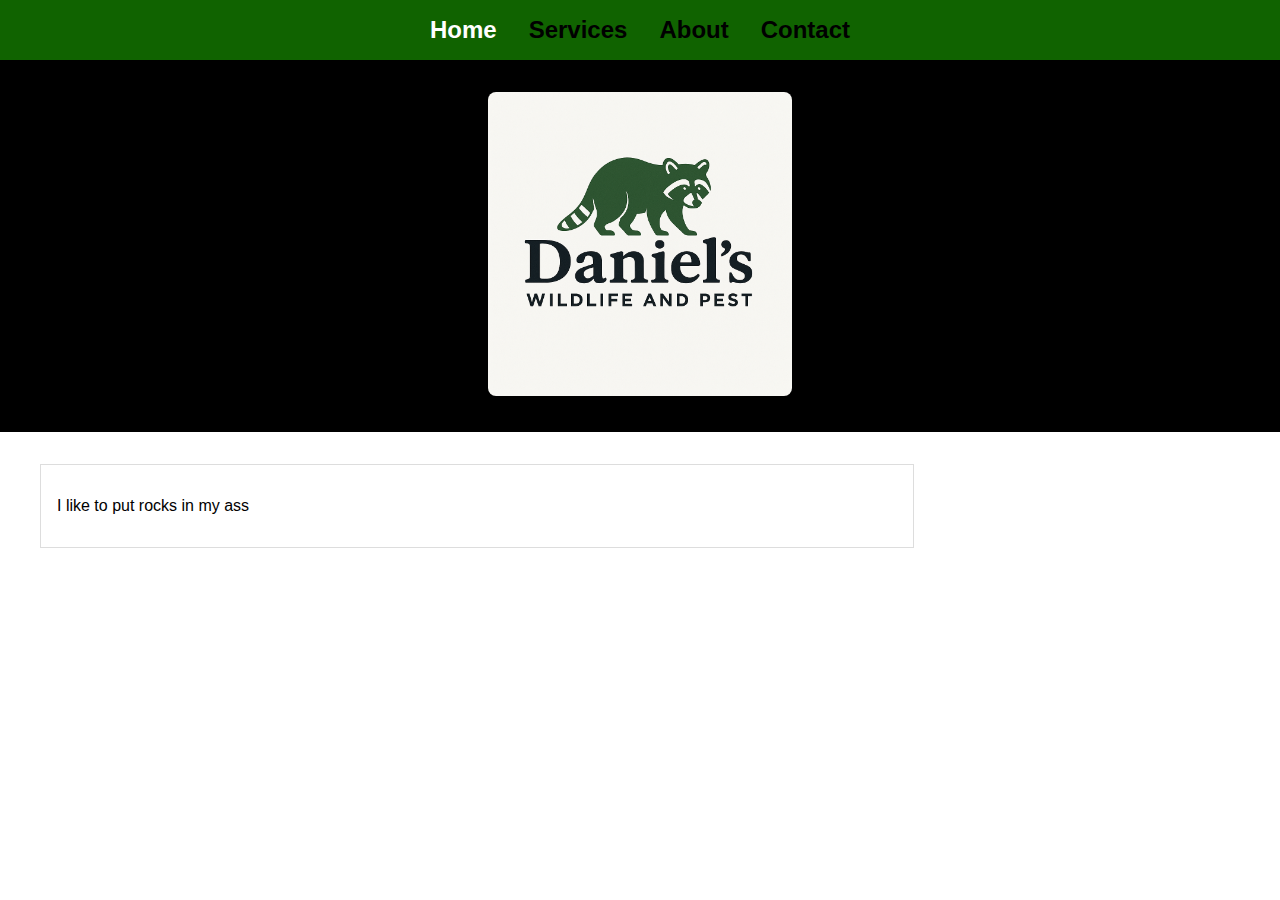
<file: index.html>
<!DOCTYPE html>
<html lang="en">

<head>
    <meta charset="UTF-8" />
    <meta name="viewport" content="width=device-width, initial-scale=1.0" />
    <title>Home - Daniel's Wildlife and Pest</title>
    <link rel="stylesheet" href="style.css" />
</head>

<body>

    <header>
        <nav class="main-nav">
            <a href="index.html" class="active">Home</a>
            <a href="services.html">Services</a>
            <a href="about.html">About</a>
            <a href="contact.html">Contact</a>
        </nav>
    </header>

    <main>

        <section class="banner">
            <img src="banner.png" alt="Wildlife removal service" />
        </section>

        <div class="content">
            <section class="main-text">
                <p>I like to put rocks in my ass</p>
            </section>
        </div>
        
    </main>

</body>

</html>
</file>
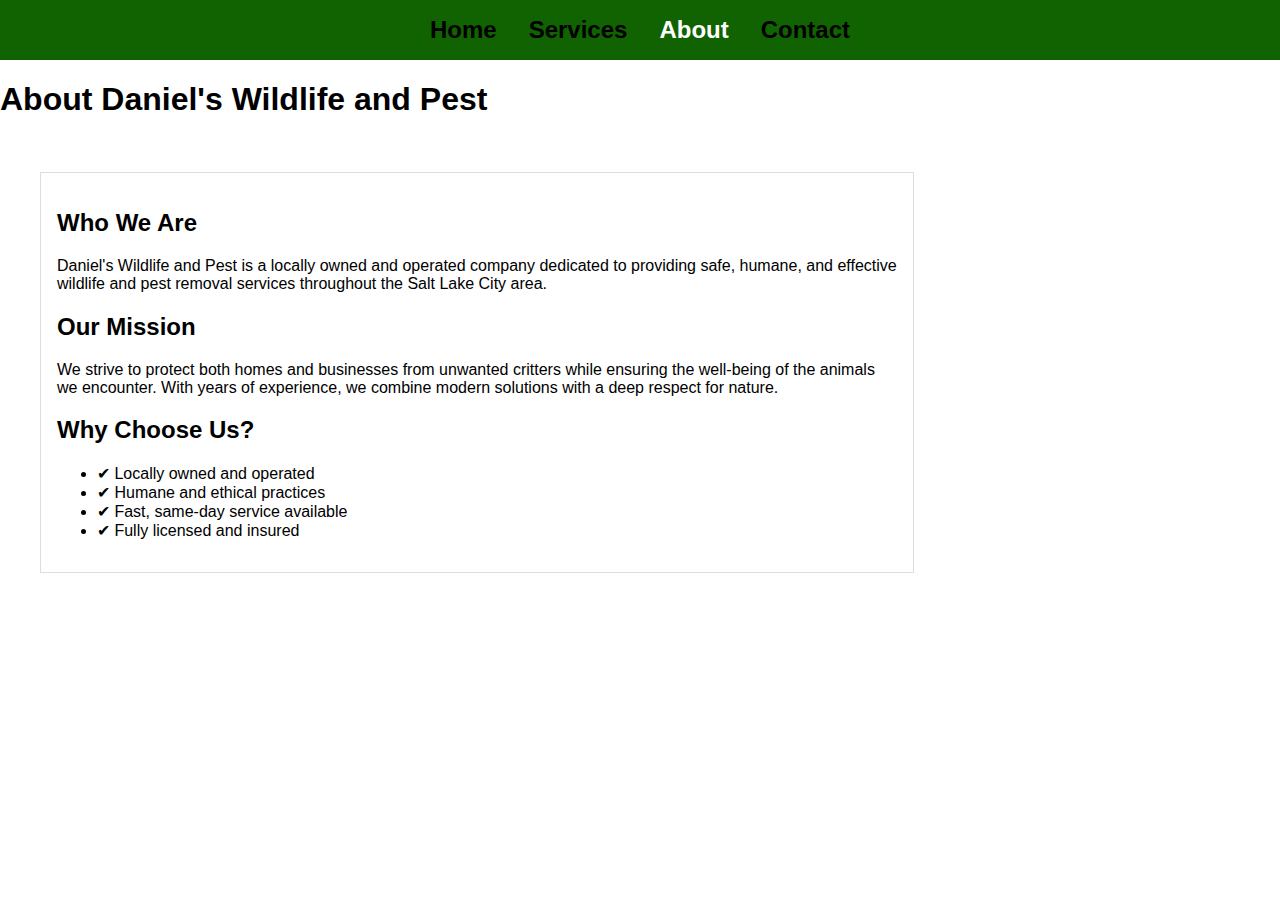
<file: about.html>
<!DOCTYPE html>
<html lang="en">

<head>
    <meta charset="UTF-8" />
    <meta name="viewport" content="width=device-width, initial-scale=1.0" />
    <title>About - Daniel's Wildlife and Pest</title>
    <link rel="stylesheet" href="style.css" />
</head>

<body>

    <header>
        <nav class="main-nav">
            <a href="index.html">Home</a>
            <a href="services.html">Services</a>
            <a href="about.html" class="active">About</a>
            <a href="contact.html">Contact</a>
        </nav>
    </header>

    <main>

        <section class="hero">
            <h1>About Daniel's Wildlife and Pest</h1>
        </section>

        <div class="content">

            <section class="main-text">
                <h2>Who We Are</h2>
                <p>
                Daniel's Wildlife and Pest is a locally owned and operated company dedicated to providing safe, humane, and effective wildlife and pest removal services throughout the Salt Lake City area.
                </p>

                <h2>Our Mission</h2>
                <p>
                We strive to protect both homes and businesses from unwanted critters while ensuring the well-being of the animals we encounter. With years of experience, we combine modern solutions with a deep respect for nature.
                </p>

                <h2>Why Choose Us?</h2>
                <ul>
                    <li>✔ Locally owned and operated</li>
                    <li>✔ Humane and ethical practices</li>
                    <li>✔ Fast, same-day service available</li>
                    <li>✔ Fully licensed and insured</li>
                </ul>
            </section>
        </div>

    </main>

</body>
</html>
</file>
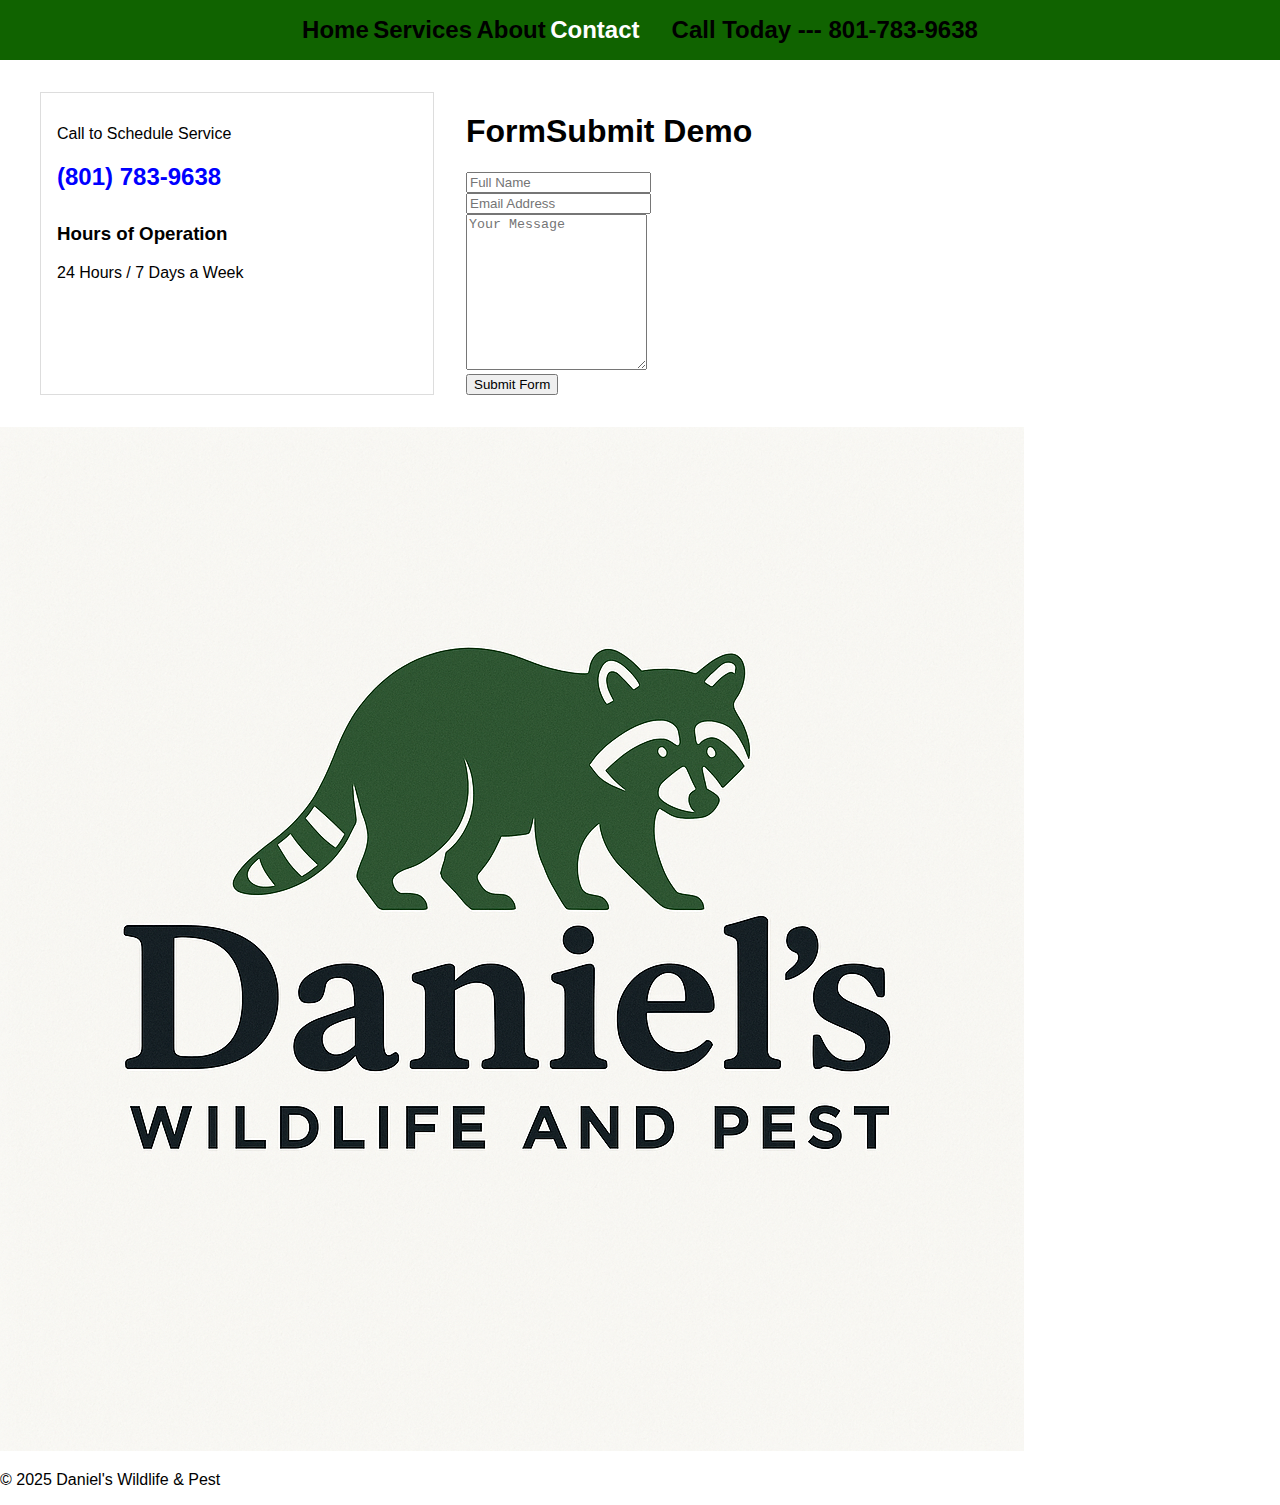
<file: contact.html>
<!DOCTYPE html>
<html lang="en">

<head>
    <meta charset="UTF-8" />
    <meta name="viewport" content="width=device-width, initial-scale=1.0" />
    <title>Contact - Daniel's Wildlife and Pest</title>
    <link rel="stylesheet" href="style.css" />
</head>

<body>

    <div class="page-container">

        <header>
            <nav class="main-nav">
                <div class="nav-links">
                    <a href="index.html">Home</a>
                    <a href="services.html">Services</a>
                    <a href="about.html">About</a>
                    <a href="contact.html" class="active">Contact</a>
                </div>
                <a href="tel:8017839638" class="call-us">
                Call Today --- 801-783-9638
                </a>
            </nav>
        </header>

        <main>

            <div class="content">

                <aside class="sidebar">
                    <div class="call-box">
                        <p>Call to Schedule Service</p>
                        <h2>(801) 783-9638</h2>
                    </div>
                    <div class="hours">
                        <h3>Hours of Operation</h3>
                        <p>24 Hours / 7 Days a Week</p>
                    </div>
                </aside>

                <div class="container">
                    <h1>FormSubmit Demo</h1>
                    <form target="_blank" action="https://formsubmit.co/daniel@danielswildlifeandpest.com" method="POST">
                        <div class="form-group">
                            <div class="form-row">
                                <div class="col">
                                    <input type="text" name="name" class="form-control" placeholder="Full Name" required>
                                </div>
                                <div class="col">
                                    <input type="email" name="email" class="form-control" placeholder="Email Address" required>
                                </div>
                            </div>
                        </div>
                        <div class="form-group">
                            <textarea placeholder="Your Message" class="form-control" name="message" rows="10" required></textarea>
                        </div>
                        <button type="submit" class="btn btn-lg btn-dark btn-block">Submit Form</button>
                    </form>
                </div>

            </div>

        </main>

        <footer class="site-footer">
            <div class="footer-content">
                <img src="logo.png" alt="Daniel's Wildlife & Pest Logo" class="footer-logo" />
                <p class="copyright">© 2025 Daniel's Wildlife & Pest</p>
            </div>
        </footer>

    </div>

</body>

</html>
</file>
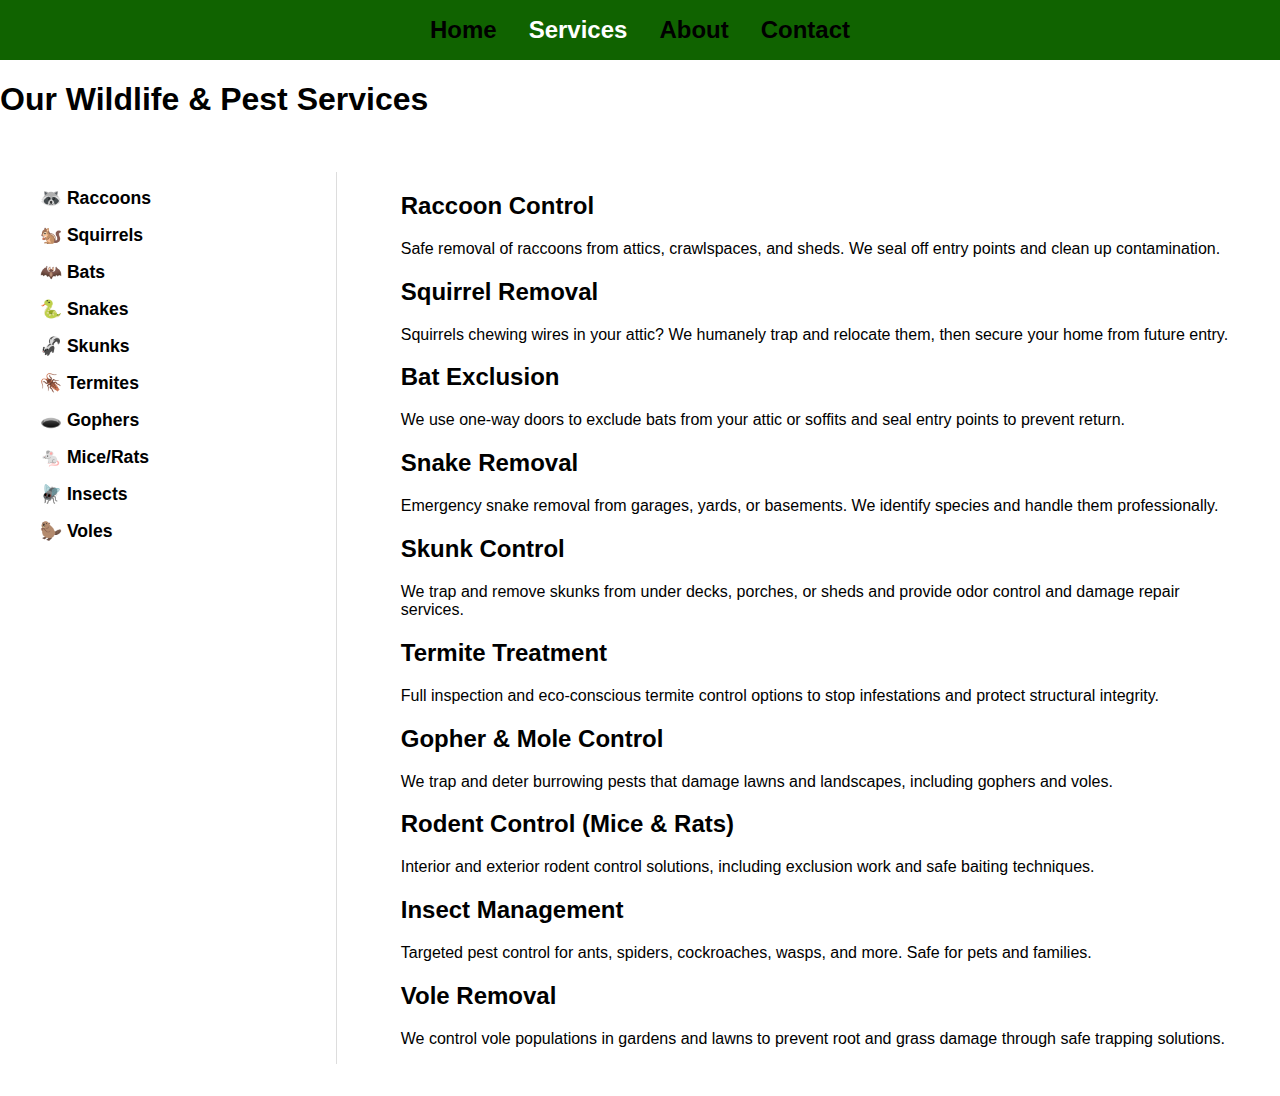
<file: services.html>
<!DOCTYPE html>
<html lang="en">

<head>
    <meta charset="UTF-8" />
    <meta name="viewport" content="width=device-width, initial-scale=1.0" />
    <title>Services - Daniel's Wildlife and Pest</title>
    <link rel="stylesheet" href="style.css" />
</head>

<body>

    <header>
        <nav class="main-nav">
            <a href="index.html">Home</a>
            <a href="services.html" class="active">Services</a>
            <a href="about.html">About</a>
            <a href="contact.html">Contact</a>
        </nav>
    </header>

    <main>

        <section class="hero">
            <h1>Our Wildlife & Pest Services</h1>
        </section>

        <div class="services-section">

            <aside class="services-list">
                <ul>
                    <li>🦝 Raccoons</li>
                    <li>🐿️ Squirrels</li>
                    <li>🦇 Bats</li>
                    <li>🐍 Snakes</li>
                    <li>🦨 Skunks</li>
                    <li>🪳 Termites</li>
                    <li>🕳️ Gophers</li>
                    <li>🐁 Mice/Rats</li>
                    <li>🪰 Insects</li>
                    <li>🦫 Voles</li>
                </ul>
            </aside>

            <section class="services-details">
                <h2>Raccoon Control</h2>
                <p>Safe removal of raccoons from attics, crawlspaces, and sheds. We seal off entry points and clean up contamination.</p>

                <h2>Squirrel Removal</h2>
                <p>Squirrels chewing wires in your attic? We humanely trap and relocate them, then secure your home from future entry.</p>

                <h2>Bat Exclusion</h2>
                <p>We use one-way doors to exclude bats from your attic or soffits and seal entry points to prevent return.</p>

                <h2>Snake Removal</h2>
                <p>Emergency snake removal from garages, yards, or basements. We identify species and handle them professionally.</p>

                <h2>Skunk Control</h2>
                <p>We trap and remove skunks from under decks, porches, or sheds and provide odor control and damage repair services.</p>

                <h2>Termite Treatment</h2>
                <p>Full inspection and eco-conscious termite control options to stop infestations and protect structural integrity.</p>

                <h2>Gopher & Mole Control</h2>
                <p>We trap and deter burrowing pests that damage lawns and landscapes, including gophers and voles.</p>

                <h2>Rodent Control (Mice & Rats)</h2>
                <p>Interior and exterior rodent control solutions, including exclusion work and safe baiting techniques.</p>

                <h2>Insect Management</h2>
                <p>Targeted pest control for ants, spiders, cockroaches, wasps, and more. Safe for pets and families.</p>

                <h2>Vole Removal</h2>
                <p>We control vole populations in gardens and lawns to prevent root and grass damage through safe trapping solutions.</p>
            </section>

        </div>

    </main>

</body>
</html>
</file>
<file: style.css>
body {
    margin: 0;
    font-family: Arial, sans-serif;
    color: black;
    background: white;
}

header {
    background: white;
}

.main-nav {
    display: flex;
    justify-content: center;
    gap: 32px;
    background: #106300;
    padding: 16px;
}

.main-nav a {
    text-decoration: none;
    color: black;
    font-weight: bold;
    font-size: 24px
}

.main-nav a.active {
    color: white;
}

.main-nav a:hover {
    color: white;
    background-color: #0c4e00;
    border-radius: 6px;
    padding: 8px 12px;
    transition: background-color 0.2s ease;
}

.banner {
    background: black;
    color: white;
    padding: 32px 32px;
    text-align: center;
}

.banner img {
    width: 25%;
    height: 25%;
    object-fit: cover;
    border-radius: 8px;
}

.content {
    display: flex;
    padding: 2rem;
    gap: 2rem;
    max-width: 1200px;
    margin: auto;
}
  
.sidebar {
    width: 30%;
    background: white;
    padding: 1rem;
    border: 1px solid #ddd;
}

.call-box h2 {
    color: blue;
}
  
.call-box ul {
    list-style: none;
    padding-left: 0;
}
  
.hours h3 {
    margin-top: 2rem;
}

.main-text {
    width: 70%;
    background: white;
    padding: 1rem;
    border: 1px solid #ddd;
}

.services-list {
    width: 25%;
    border-right: 1px solid #ddd;
    padding-right: 1rem;
}

.services-list ul {
    list-style: none;
    padding: 0;
}

.services-list li {
    margin-bottom: 1rem;
    font-weight: bold;
    font-size: 1.1rem;
}

.services-details {
    width: 75%;
    padding-left: 2rem;
}

.services-section {
    display: flex;
    padding: 2rem;
    max-width: 1200px;
    margin: auto;
    gap: 2rem;
}
</file>
